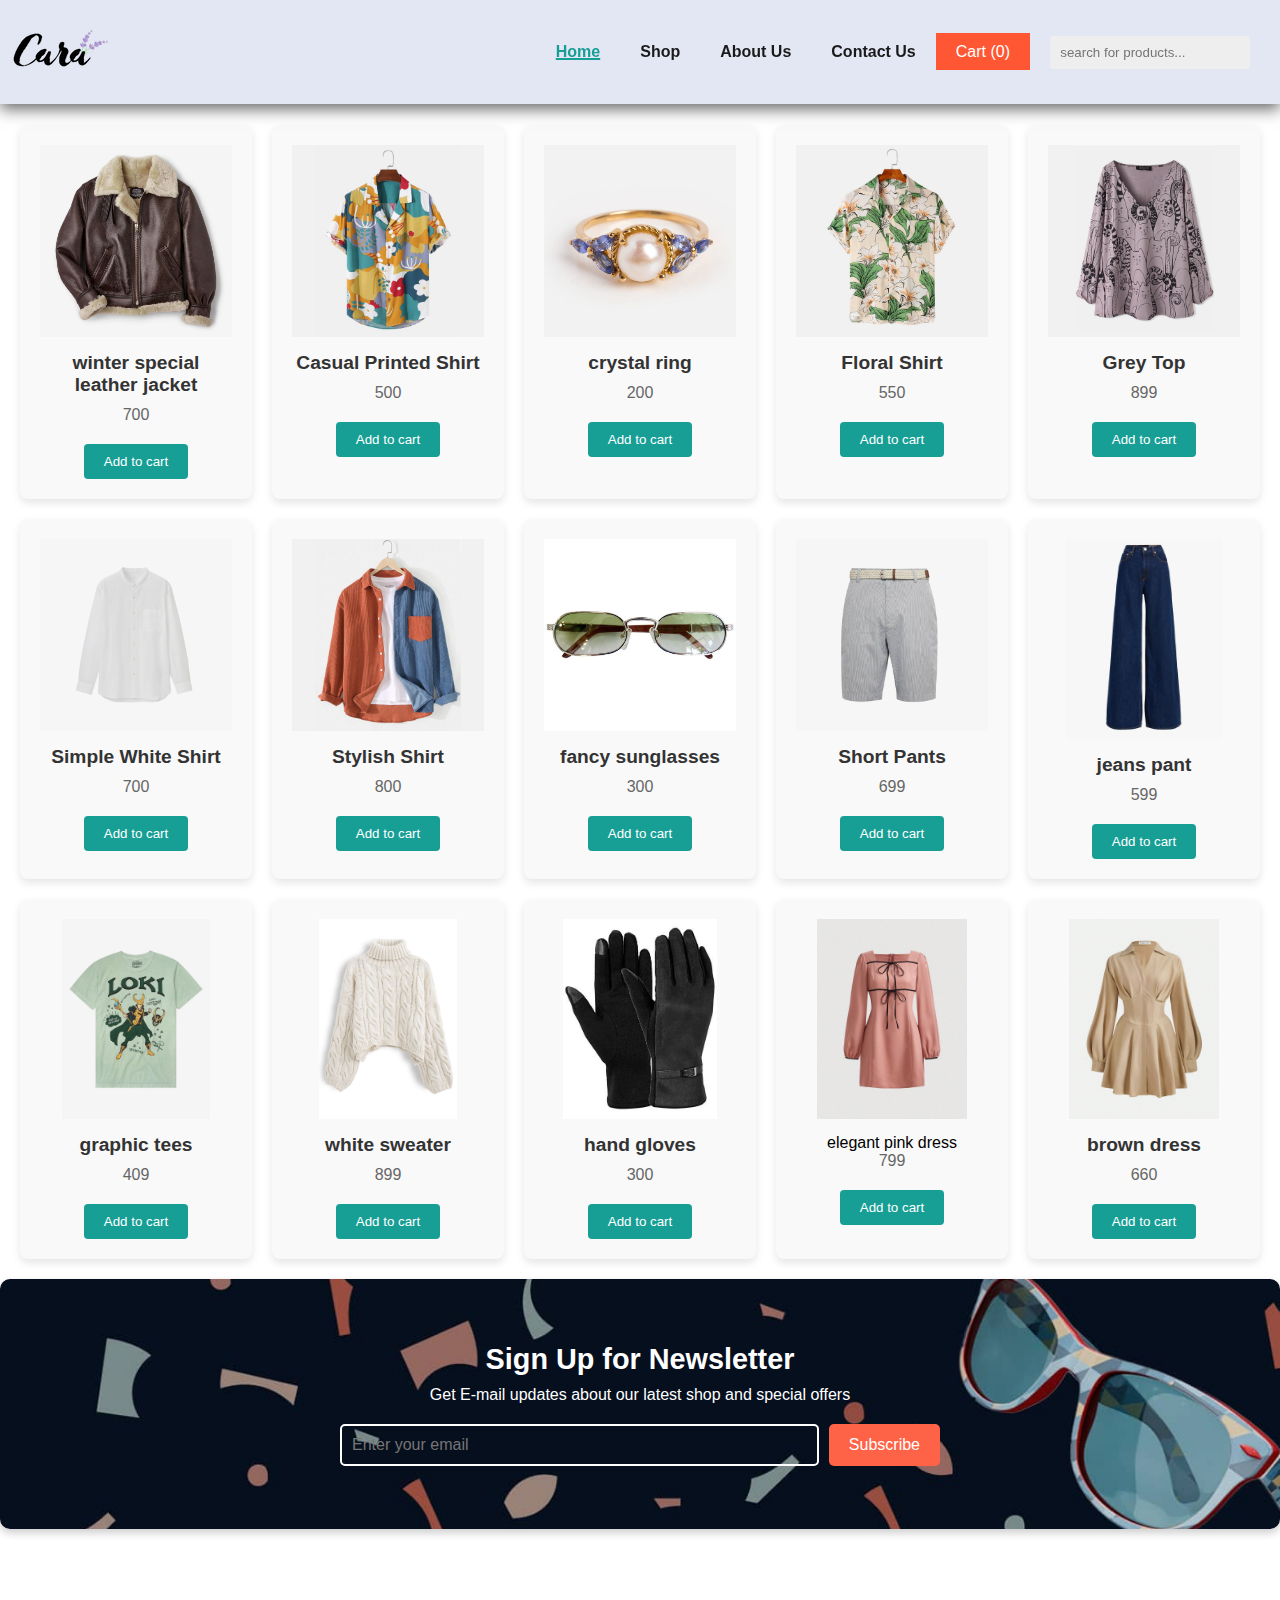
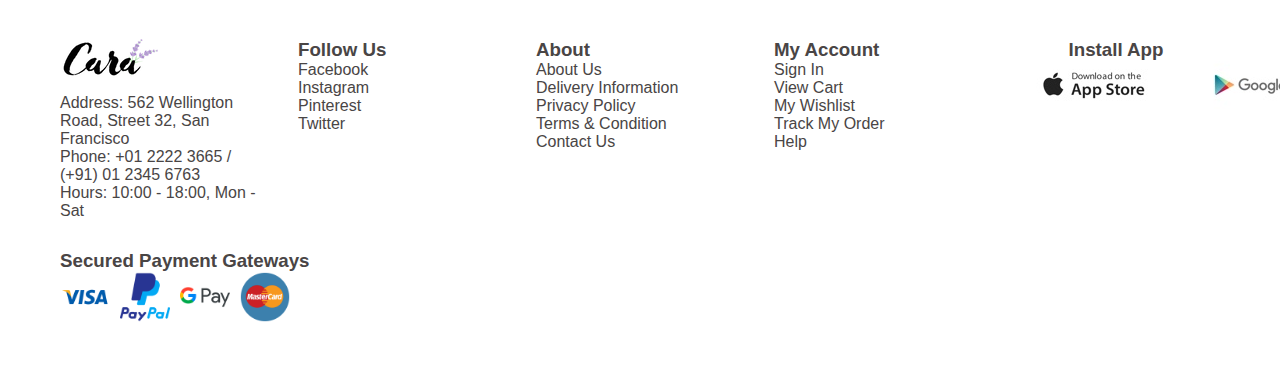
<file: page2.html>
<!DOCTYPE html>
<html lang="en">
<head>
    <meta charset="UTF-8">
    <meta name="viewport" content="width=device-width, initial-scale=1.0">
    <title>shop</title>
    <link rel="stylesheet" href="style.css">
    <link rel="stylesheet" href="https://cdnjs.cloudflare.com/ajax/libs/font-awesome/6.7.1/css/all.min.css" integrity="sha512-5Hs3dF2AEPkpNAR7UiOHba+lRSJNeM2ECkwxUIxC1Q/FLycGTbNapWXB4tP889k5T5Ju8fs4b1P5z/iB4nMfSQ==" crossorigin="anonymous" referrerpolicy="no-referrer" />

</head>
<body>
    <header>
        <div class="logo">
            <img src="logo.png" alt="logo">
        </div>
         
        <div id="nav2">
        <ul id="navbar" class="navbar">
            <li><a class="active" href="index.html">Home</a></li>
            <li><a href="page2.html" >Shop</a></li>
            <li><a href="#aboutus">About Us</a></li>
            <li><a href="#contactus">Contact Us</a></li>
            <div class="cart-icon">
                <a href="#" id="cartButton">Cart (<span id="cartCount">0</span>)</a>
            </div>
            <div class="searchbar"><input type="text" placeholder="search for products..." id="searchBar"><i class="fa fa-search" aria-hidden="true"></i></div>
            
        </ul>

        
        <!-- Hamburger Menu -->
        <div class="hamburger-menu" id="hamburger-menu">
            <i class="fas fa-bars"></i>
        </div>
    </div>
    </header>

    <div id="sideCart"> 
        <h2>Your Cart</h2>
        <div id="cartItems"></div>
        <div class="cart-summary">
            <p>Total: $<span id="cartTotal">0.00</span></p>
            <button id="viewCart">View Full Cart</button>
          <button id="checkout">Checkout</button>
        </div>
    </div>
    
    <main>
    <section class="products">
        <div class="product-card">
            <img src="images/jacket.jpg" alt="">
            <h3 class="product-name">winter special leather jacket</h3>
            <p class="product-price">700</p>
            <button> Add to cart</button>
        </div> 
        <div class="product-card">
            <img src="f1.jpg" alt="">
            <h3 class="product-name">Casual Printed Shirt</h3>
            <p class="product-price">500</p>
            <button> Add to cart</button>
        </div> 

        <div class="product-card">
            <img src="images/ring.jpg" alt="">
            <h3 class="product-name">crystal ring</h3>
            <p class="product-price">200</p>
            <button> Add to cart</button>
        </div>

        <div class="product-card">
            <img src="f2.jpg" alt="">
            <h3 class="product-name">Floral Shirt</h3>
            <p class="product-price">550</p>
            <button> Add to cart</button>
        </div>

        <div class="product-card">
            <img src="images/f8.jpg" alt="">
            <h3 class="product-name">Grey Top</h3>
            <p class="product-price">899</p>
            <button> Add to cart</button>
        </div>

        <div class="product-card">
            <img src="n3.jpg" alt="">
            <h3 class="product-name">Simple White Shirt</h3>
            <p class="product-price">700</p>
            <button> Add to cart</button>
        </div>


        <div class="product-card">
            <img src="f6.jpg" alt="">
            <h3 class="product-name">Stylish Shirt</h3>
            <p class="product-price">800</p>
            <button> Add to cart</button>
        </div>

        <div class="product-card">
            <img src="images/sunglasses.jpg" alt="">
            <h3 class="product-name">fancy sunglasses</h3>
            <p class="product-price">300</p>
            <button> Add to cart</button>
        </div>

        <div class="product-card">
            <img src="n6.jpg" alt="">
            <h3 class="product-name">Short Pants</h3>
            <p class="product-price">699</p>
            <button> Add to cart</button>
        </div>

        <div class="product-card">
            <img src="images/jeans.jpg" alt="">
            <h3 class="product-name">jeans pant</h3>
            <p class="product-price">599</p>
            <button> Add to cart</button>
        </div> 

        <div class="product-card">
            <img src="images/t-shirt png.jpg" alt="">
            <h3 class="product-name">graphic tees</h3>
            <p class="product-price">409</p>
            <button> Add to cart</button>
        </div> 

        <div class="product-card">
            <img src="images/cute white winter sweater.jpg" alt="">
            <h3 class="product-name">white sweater</h3>
            <p class="product-price">899</p>
            <button> Add to cart</button>
        </div>

        <div class="product-card">
            <img src="images/gloves.jpg" alt="">
            <h3 class="product-name">hand gloves</h3>
            <p class="product-price">300</p>
            <button> Add to cart</button>
        </div>

        <div class="product-card">
            <img src="images/pink simple elegant dress.jpg" alt="">
            <h3class="product-name">elegant pink dress</h3>
            <p class="product-price">799</p>
            <button> Add to cart</button>
        </div>

        <div class="product-card">
            <img src="images/simple brown dress.jpg" alt="">
            <h3 class="product-name">brown dress</h3>
            <p class="product-price">660</p>
            <button> Add to cart</button>
        </div>
        

    </section>
</main>
<div style="background-image: url('images/b2.jpg'); 
            background-size: cover; 
            background-position: center; 
            height: 250px; 
            text-align: center; 
            margin-bottom: 30px; 
            color: white; 
            display: flex; 
            flex-direction: column; 
            justify-content: center; 
            align-items: center; 
            padding: 20px; 
            border-radius: 10px; 
            box-shadow: 0 4px 8px rgba(0, 0, 0, 0.2);">
  <h3 style="font-size: 1.8rem; margin-bottom: 10px;">Sign Up for Newsletter</h3>
  <p style="font-size: 1rem; margin-bottom: 20px; max-width: 500px;">Get E-mail updates about our latest shop and special offers</p>
  <form style="display: flex; flex-wrap: wrap; justify-content: center; gap: 10px; width: 100%; max-width: 600px;">
    <input type="email" 
           placeholder="Enter your email" 
           style="flex: 1; 
                  min-width: 250px; 
                  padding: 10px; 
                  border: 2px solid #fff; 
                  border-radius: 5px; 
                  font-size: 1rem; 
                  color: #333; 
                  outline: none;">
    <button type="submit" 
            style="padding: 10px 20px; 
                   background-color: #ff6347; 
                   color: #fff; 
                   font-size: 1rem; 
                   border: none; 
                   border-radius: 5px; 
                   cursor: pointer; 
                   transition: background-color 0.3s;">
      Subscribe
    </button>
  </form>
</div>

<!-- Footer Section -->
<footer style="background-color: white; color: #494545; padding: 30px 0; font-family: Arial, sans-serif;">
    <div style="max-width: 1200px; margin: 0 auto; padding: 20px;">
      <!-- Newsletter Signup -->
      
  
      <!-- Footer Links and Info -->
      <div style=" margin-top: 30px;display: flex; flex-wrap: wrap; justify-content: space-between; gap: 30px;">
  
        <!-- Logo and Address -->
        <div style="flex: 1; min-width: 200px;">
          <h3 style="margin-bottom: 10px;"><img src="logo.png" alt="Cara"></h3>
          <p>Address: 562 Wellington Road, Street 32, San Francisco</p>
          <p>Phone: +01 2222 3665 / (+91) 01 2345 6763</p>
          <p>Hours: 10:00 - 18:00, Mon - Sat</p>
        </div>
  
        <!-- Follow Us -->
        <div style="flex: 1; min-width: 200px;">
          <h3>Follow Us</h3>
          <div style="display: flex; gap: 10px; ">
            <ul style="list-style: none;">
            <li><a href="#" style="color: #494545; text-decoration: none;">Facebook</a></li>
            <li><a href="#" style="color: #494545; text-decoration: none;">Instagram</a></li>
            <li><a href="#" style="color: #494545; text-decoration: none;">Pinterest</a></li>
            <li><a href="#" style="color: #494545; text-decoration: none;">Twitter</a></li>
            </ul>
          </div>
        </div>
  
        <!-- About -->
        <div style="flex: 1; min-width: 200px;">
          <h3>About</h3>
          <ul style="list-style: none; padding: 0;">
            <li><a href="#" style="color: #494545; text-decoration: none;">About Us</a></li>
            <li><a href="#" style="color: #494545; text-decoration: none;">Delivery Information</a></li>
            <li><a href="#" style="color: #494545; text-decoration: none;">Privacy Policy</a></li>
            <li><a href="#" style="color: #494545; text-decoration: none;">Terms & Condition</a></li>
            <li><a href="#" style="color: #494545; text-decoration: none;">Contact Us</a></li>
          </ul>
        </div>
  
        <!-- My Account -->
        <div style="flex: 1; min-width: 200px;">
          <h3>My Account</h3>
          <ul style="list-style: none; padding: 0;">
            <li><a href="#" style="color: #494545; text-decoration: none;">Sign In</a></li>
            <li><a href="#" style="color: #494545; text-decoration: none;">View Cart</a></li>
            <li><a href="#" style="color: #494545; text-decoration: none;">My Wishlist</a></li>
            <li><a href="#" style="color: #494545; text-decoration: none;">Track My Order</a></li>
            <li><a href="#" style="color: #494545; text-decoration: none;">Help</a></li>
          </ul>
        </div>
  
        <!-- Install App -->
        <div style="flex: 1; min-width: 200px;">
          <h3 style="text-align: center;">Install App</h3>
      
          <div style="display: flex;">
            <img src="images/app.jpg" alt="App Store" style="width: 200px;">
            <img src="images/play.jpg" alt="Google Play" style="width: 200px;">
          </div>
        </div>
  
        <!-- Secured Payment Gateways -->
        <div style="flex: 1; min-width: 200px;"> 
          <h3>Secured Payment Gateways</h3>
          <div style="display: flex; gap: 10px;">
            <img src="images/visa_16183667.png" alt="Visa" style="width: 50px;">
            <img src="images/paypal_888870.png" alt="PayPal" style="width: 50px;">
            <img src="images/google-pay_6124998.png" alt="Google Pay" style="width: 50px;">
            <img src="images/logo_14082959.png" alt="MasterCard" style="width: 50px;">
          </div>
        </div>
      </div>
    </div>
  </footer>
  
    <script>
      document.addEventListener("DOMContentLoaded", () => {
   let cartItems = []; // Empty array to hold cart items
   

    document.querySelectorAll('.product-card button').forEach(button => {
        button.addEventListener('click', (event) => {
            // Get product details
            const productCard = event.target.closest('.product-card');
            const productName = productCard.querySelector('.product-name').textContent;
            const productPrice = parseFloat(productCard.querySelector('.product-price').textContent);

            // Add product to cart
            cartItems.push({ name: productName, price: productPrice });

            // Update cart count
            const cartCount = cartItems.length;
            document.querySelector('#cartCount').textContent = cartCount;

            // Optional: Log cart items for testing
            console.log(cartItems);
        });
    });
    const cartButton = document.getElementById("cartButton");
    const sideCart = document.getElementById("sideCart");
    const cartItemsContainer = document.getElementById("cartItems");
    const cartTotalElement = document.getElementById("cartTotal");
    const cartCountElement = document.getElementById("cartCount");

   

    // Function to calculate the total price
    function calculateTotal() {
        const total = cartItems.reduce((sum, item) => sum + item.price, 0);
        cartTotalElement.textContent = total.toFixed(2);
    }

    // Function to update cart count
    function updateCartCount() {
        cartCountElement.textContent = cartItems.length;
    }

    // Function to render cart items
    function renderCartItems() {
        cartItemsContainer.innerHTML = ""; // Clear current items
        cartItems.forEach(item => {
            const itemElement = document.createElement("div");
            itemElement.textContent = `${item.name} - $${item.price.toFixed(2)}`;
            cartItemsContainer.appendChild(itemElement);
        });
    }

    // Toggle side cart visibility
    cartButton.addEventListener("click", (event) => {
        event.preventDefault(); // Prevent default link behavior
        if (sideCart.style.right === "0px") {
            sideCart.style.right = "-100%";
        } else {
            renderCartItems();
            calculateTotal();
            updateCartCount();
            sideCart.style.right = "0";
        }
    });

    // Initialize the cart display
    updateCartCount();
    calculateTotal();
});


    </script>
</body>
</html>
</file>
<file: style.css>
* {
    box-sizing: border-box;
    margin: 0;
    padding: 0;
    font-family: 'Spartan', sans-serif;
}

header {
    display: flex;
    align-items: center;
   justify-content: space-between;
    background: #E3E6F3;
    box-shadow: 0 5px 15px rgba(0, 0, 0, 0.6);
    position: fixed;
    width: 100%;
    z-index: 999;
    padding: 10px;
}

main {
    padding-top: 85px;
}

#navbar {
    display: flex;
    align-items: center;
    justify-content: center;
    padding: 0 20px;
    z-index: 10;
    list-style: none;
}

.searchbar {
    background-color: #eee;
    width: 200px;
    border-radius: 3px;
    padding: 9px;
    display: flex;
    align-items: center;
    justify-content: space-around;
}

input {
    outline: none;
    border: none;
    background: none;
    position: relative;
}

#navbar li {
    list-style: none;
    padding: 0 20px;
}

#navbar li a {
    text-decoration: none;
    font-size: 16px;
    font-weight: 600;
    color: #1a1a1a;
    transition: 0.3s ease;
}

#navbar a.active {
    color: #179e95;
    text-decoration: underline #179e95 2px solid; 
}


.logo {
    margin-top: 20px;
    margin-bottom: 20px;

}

.hero {
    position: relative;
    text-align: center;
    padding: 50px;
    background: url('pretty-girl-grey-sweater-scarf-is-cold-gray.jpg');
    background-size: cover;
    background-repeat: no-repeat;
    background-position: center;
    height: 700px;
    width: 100%;
    z-index: 1;
}

.hero::before {
    content: "";
    position: absolute;
    top: 0;
    left: 0;
    width: 100%;
    height: 100%;
    background-color: rgba(0, 0, 0, 0.4);
    z-index: -1;
}

.hero h1 {
    color: #FFFFFF;
    font-size: 3.5rem;
    font-weight: bold;
    text-shadow: 0px 4px 10px rgba(0, 0, 0, 0.5);
    margin-bottom: 250px;
    z-index: 1;
    position: relative;
}

.hero p {
    padding-bottom: 50px;
    color: #FFFFFF;
    font-size: 1.5rem;
    margin-bottom: 30px;
    font-weight: bold;
    text-shadow: 0px 4px 10px rgba(0, 0, 0, 0.5);
    z-index: 1;
    position: relative;
}

.cart-icon {
    margin-left: 20px;
    z-index: 10;
    position: relative;
}
.cart-icon a{
    text-decoration: none;
    color: #1a1a1a;
}

.cta-btn {
    display: inline-block;
    padding: 15px 30px;
    font-size: 1rem;
    font-weight: bold;
    color: #333333;
    background: #ffffff;
    border: none;
    border-radius: 25px;
    text-decoration: none;
    transition: all 0.3s ease-in-out;
    position: relative;
    z-index: 1;
}

.cta-btn:hover {
    background: #54d1f7;
    color: #ffffff;
    transform: scale(1.05);
}

@media(max-width: 768px) {
    .hero h1 {
        font-size: 2.5rem;
    }

    .hero p {
        font-size: 1.2rem;
    }

    .cta-btn {
        padding: 10px 20px;
        font-size: 0.9rem;
    }

    #navbar {
        display: none;
        flex-direction: column;
        width: 100%;
        background: #E3E6F3;
        position: absolute;
        top: 80px;
        left: 0;
        right: 0;
    }

    #navbar.active {
        display: flex;
    }

    #navbar li {
        padding: 15px;
        text-align: center;
        width: 100%;
    }

    .hamburger-menu {
        display: block;
        cursor: pointer;
        font-size: 30px;
        margin-right: 20px;
    }

    .searchbar {
        width: 100%;
        margin-top: 10px;
    }

    /* Show the cart icon on small screens */
    .cart-icon {
        display: block;
        margin-left: 20px;
    }

    .cart-icon a {
        color: #333;
        font-size: 16px;
    }
}

/* Products Grid Styling */
.products {
    margin-top: 20px;
    display: grid;
    grid-template-columns: repeat(auto-fit, minmax(200px, 1fr));
    gap: 20px;
    padding: 20px;
}

#hamburger-menu{
    display: none;
}
@media (max-width:768px){
    #hamburger-menu{
        display: block;
    }
}
.categories{
    text-align: center;
     padding: 50px 20px;
    background-color: #f9f9f9;
}

.category-cards{
    display: grid;
    grid-template-columns: repeat(auto-fit, minmax(200px, 1fr));
    gap: 20px;
    padding: 20px;
}
.category-card{
    position: relative;
    overflow: hidden;
    border-radius: 10px;
    box-shadow: 0 4px 6px rgba(0, 0, 0, 0.1);
    cursor: pointer;
    transition: transform 0.3s, box-shadow 0.3s;
}
.category-card img{
    width: 100%;
    height: auto;
    display: block;
}
.category-card h3{
    position: absolute;
    bottom: 10%;
    left:50%;
    transform: translateX(-50%);
    color: white;
    background-color: rgba(0, 0, 0, 0.6);
    padding: 10px 20px;
    border-radius: 5px;
    font-size: 1.2rem;
    text-transform: uppercase;
    letter-spacing: 1px;
}
.category-card:hover{
    transform:scale(1.05);
    box-shadow: 0 8px 12px rgba(0, 0, 0, 0.2);
}
.category-card h3:hover{
    background-color: rgba(0, 0, 0, 0.8);
}
.view-more-btn{
    margin: auto;
   padding:10px 20px;
   background-color: #333;
   color: white;
   border-radius: 3px;
   cursor: pointer;
   border: none;
}

/* Services Section */
.services-section {
    text-align: center;
    padding: 50px 20px;
    background-color: #f9f9f9;
}

.services-section h2 {
    font-size: 2rem;
    margin-bottom: 30px;
    color: #333;
}

.services-grid {
    display: grid;
    grid-template-columns: repeat(auto-fit, minmax(200px, 1fr));
    gap: 20px;
}

.service-card {
    background: white;
    padding: 20px;
    border-radius: 8px;
    box-shadow: 0 4px 8px rgba(0, 0, 0, 0.1);
    text-align: center;
    transition: transform 0.3s, box-shadow 0.3s;
}

.service-card:hover {
    transform: translateY(-10px);
    box-shadow: 0 6px 12px rgba(0, 0, 0, 0.15);
}

.service-card i {
    font-size: 2.5rem;
    color: #179e95;
    margin-bottom: 10px;
}

.service-card h3 {
    font-size: 1.5rem;
    color: #333;
    margin-bottom: 10px;
}

.service-card p {
    color: #666;
    font-size: 1rem;
}

/* General Styling */
.featured-products {
    text-align: center;
    padding: 50px 20px;
    background-color: #fff;
}

.featured-products h2 {
    font-size: 2rem;
    color: #333;
    margin-bottom: 30px;
}

/* Carousel Wrapper */
.product-carousel-wrapper {
    position: relative;
    overflow: hidden;
}

.product-carousel {
    display: flex;
    gap: 20px;
    transition: transform 0.3s ease-in-out;
}
.products{
    z-index: 997;
}
.product-card {
    flex: 0 0 300px;
    background: #f9f9f9;
    border-radius: 8px;
    text-align: center;
    padding: 20px;
    box-shadow: 0 4px 8px rgba(0, 0, 0, 0.1);
    display: flex;
    flex-direction: column;
    align-items: center;
}

.product-card img {
    max-width: 100%;
    max-height: 200px;
    object-fit: contain;
    margin-bottom: 15px;
}

.product-card h3 {
    font-size: 1.2rem;
    margin-bottom: 10px;
    color: #333;
}

.product-card p {
    font-size: 1rem;
    color: #666;
    margin-bottom: 15px;
}

.product-card button {
    margin-top: 5px;
    padding: 10px 20px;
    background-color: #179e95;
    color: white;
    border: none;
    border-radius: 4px;
    cursor: pointer;
    transition: background-color 0.3s;
}

.product-card button:hover {
    background-color: #146d64;
}

/* Carousel Buttons */
.carousel-btn{
    position: absolute;
    top: 50%;
    transform: translateY(-50%);
    background-color: rgba(0, 0, 0, 0.5);
    color: white;
    border: none;
    padding: 10px;
    cursor: pointer;
    border-radius: 50%;
    font-size: 1.5rem;
    z-index: 10;
}

.carousel-btn.prev {
    left: 10px;
}

.carousel-btn.next {
    right: 10px;
}

.carousel-btn:hover {
    background-color: rgba(0, 0, 0, 0.8);
}
/* Cart Button */
#cartButton {
    position: relative;
    right: 20px;
    padding: 10px 20px;
    background-color: #ff5733;
    color: white;
    border: none;
    cursor: pointer;
    font-size: 16px;
}

/* Side Cart Container */
#sideCart {
    position: fixed;
    top: 90px;
    right: -100%; 
    width: 300px;
    height: auto;
    background-color: #f9f9f9;
    box-shadow: -2px 0 5px rgba(0, 0, 0, 0.3);
    padding: 20px;
    transition: right 0.3s ease;
    display: flex;
    flex-direction: column;
    justify-content: space-between;
    z-index: 998;
}

/* Cart Content */
#cartItems {
    flex-grow: 1;
    overflow-y: auto;
    margin-bottom: 20px;
}

.cart-summary {
    text-align: center;
}

#viewCart, #checkout {
    width: 100%;
    padding: 10px;
    margin: 5px 0;
    border: none;
    background-color: #ff5733;
    color: white;
    font-size: 16px;
    cursor: pointer;
}

#viewCart:hover, #checkout:hover {
    background-color: #e04e2c;
}
</file>
